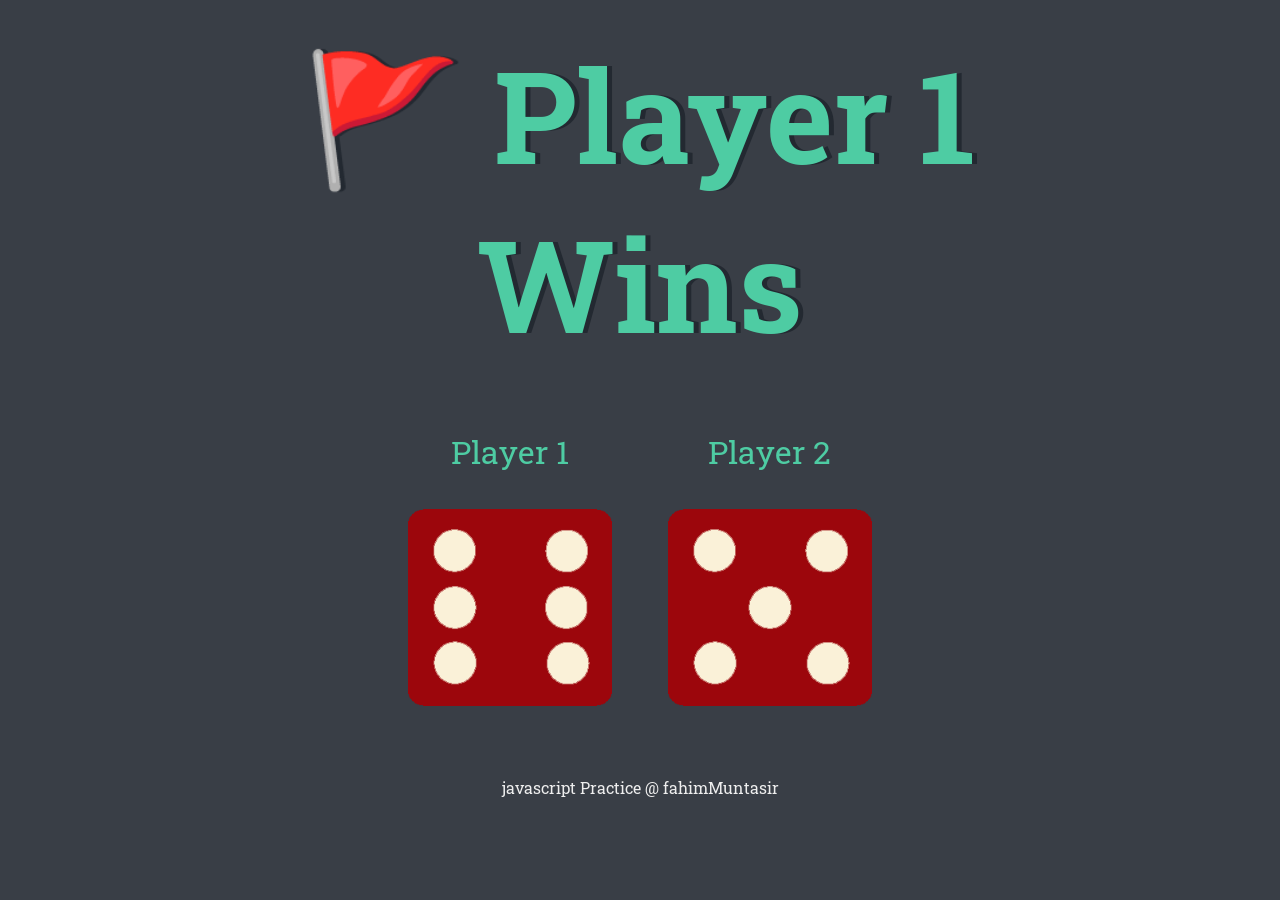
<file: index.html>
<!DOCTYPE html>
<html lang="en" dir="ltr">
  <head>
    <meta charset="utf-8">
    <title>Dicee</title>
    <link rel="stylesheet" href="styles.css">
    <link href="https://fonts.googleapis.com/css?family=Indie+Flower|Lobster" rel="stylesheet">

  </head>
  <body>

    <div class="container">
      <h1>Refresh Me</h1>

      <div class="dice">
        <p>Player 1</p>
        <img class="img1" src="images/dice6.png">
      </div>

      <div class="dice">
        <p>Player 2</p>
        <img class="img2" src="images/dice6.png">
      </div>

    </div>


    <script src="index.js">javascript</script>
  </body>

  <footer>
    javascript Practice @ fahimMuntasir
  </footer>
</html>
</file>
<file: styles.css>
@import url('https://fonts.googleapis.com/css2?family=Roboto+Slab:wght@400;700&display=swap');

.container {
  width: 70%;
  margin: auto;
  text-align: center;
}

.dice {
  text-align: center;
  display: inline-block;

}

body {
  background-color: #393E46;
}

h1 {
  margin: 30px;
  font-family: 'Roboto Slab', serif;
  text-shadow: 5px 0 #232931;
  font-size: 8rem;
  color: #4ECCA3;
}

p {
  font-size: 2rem;
  color: #4ECCA3;
  font-family: 'Roboto Slab', serif;
}

img {
  width: 80%;
}

footer {
  margin-top: 5%;
  color: #EEEEEE;
  text-align: center;
  font-family: 'Roboto Slab', serif;

}
</file>
